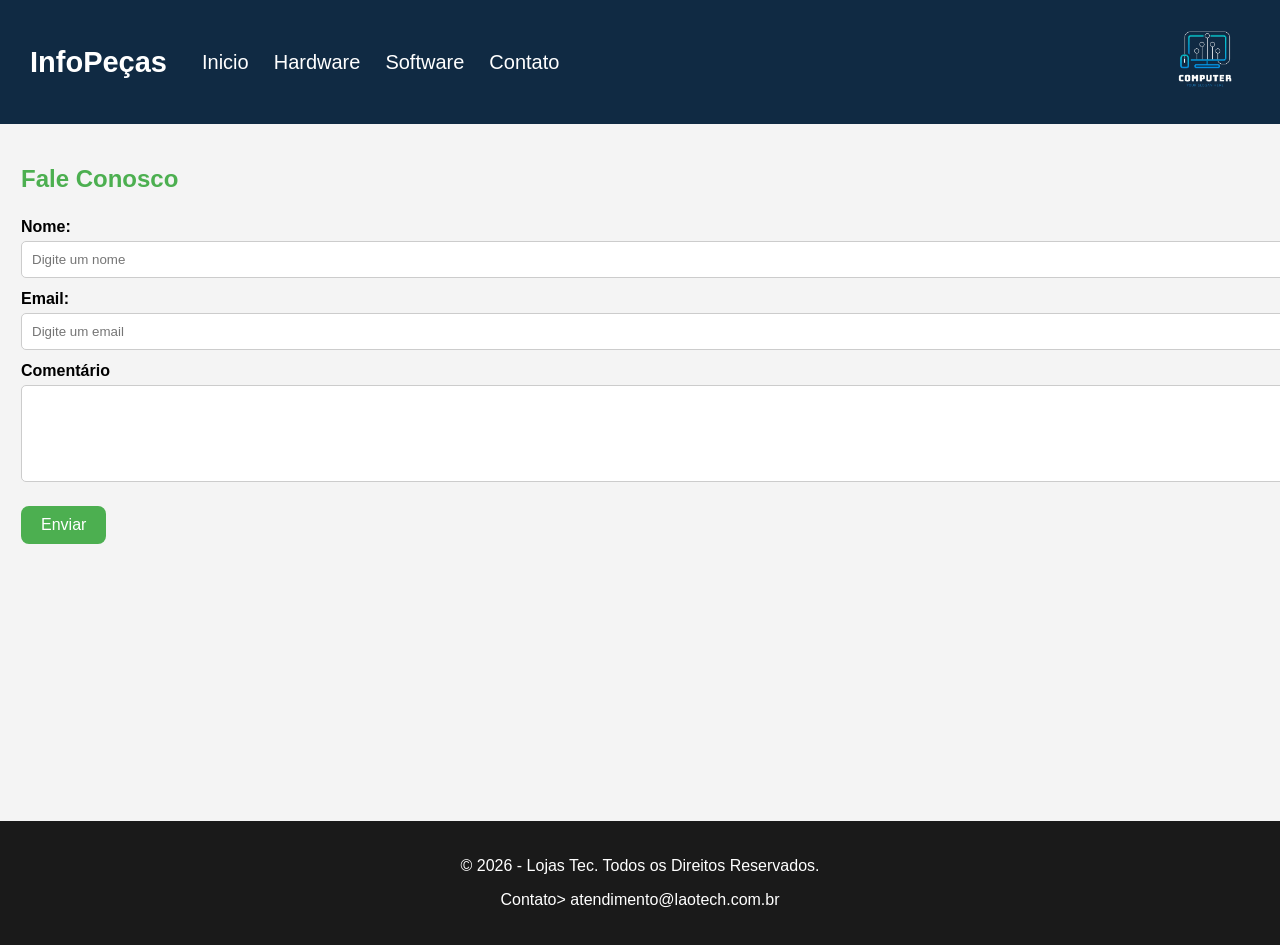
<file: contato.html>
<!DOCTYPE html>
<html lang="pt-BR">

<head>
    <meta charset="UTF-8">
    <meta name="viewport" content="width=device-width, initial-scale=1.0">
    <title>InfoPeças - sua loja na internet</title>
    <link rel="stylesheet" href="style.css">
    <link rel="stylesheet" href="styleForm.css">
</head>

<body>

    <header>
        <div class="conteudo-header">
            <div class="menu">
                <h1>InfoPeças</h1>
                <nav>
                    <a href="index.html">Inicio</a>
                    <a href="hardware.html">Hardware</a>
                    <a href="software.html">Software</a>
                    <a href="contato.html">Contato</a>
                </nav>
            </div>
            <div class="logo">
                <img src="imagem/Logo.png" alt="">
            </div>

        </div>
    </header>

    <main>
        <section>
            <h2>Fale Conosco</h2>
            <form action="">
                <label for="">Nome:</label>
                <input type="text" id="email" name="nome" required placeholder="Digite um nome">
                <label for="">Email:</label>
                <input type="text" id="email" name="email" required placeholder="Digite um email">
            <label for="comentario">Comentário</label>
            <textarea name="comentario" id="comentario" rows="5" required></textarea>
            <button type="submit">Enviar</button>

            </form>
        </section>


    </main>

    <footer class="rodape">
        <p>&copy; 2026 - Lojas Tec. Todos os Direitos Reservados.</p>
        <p>Contato> atendimento@laotech.com.br </p>

    </footer>

</body>

</html>
</file>
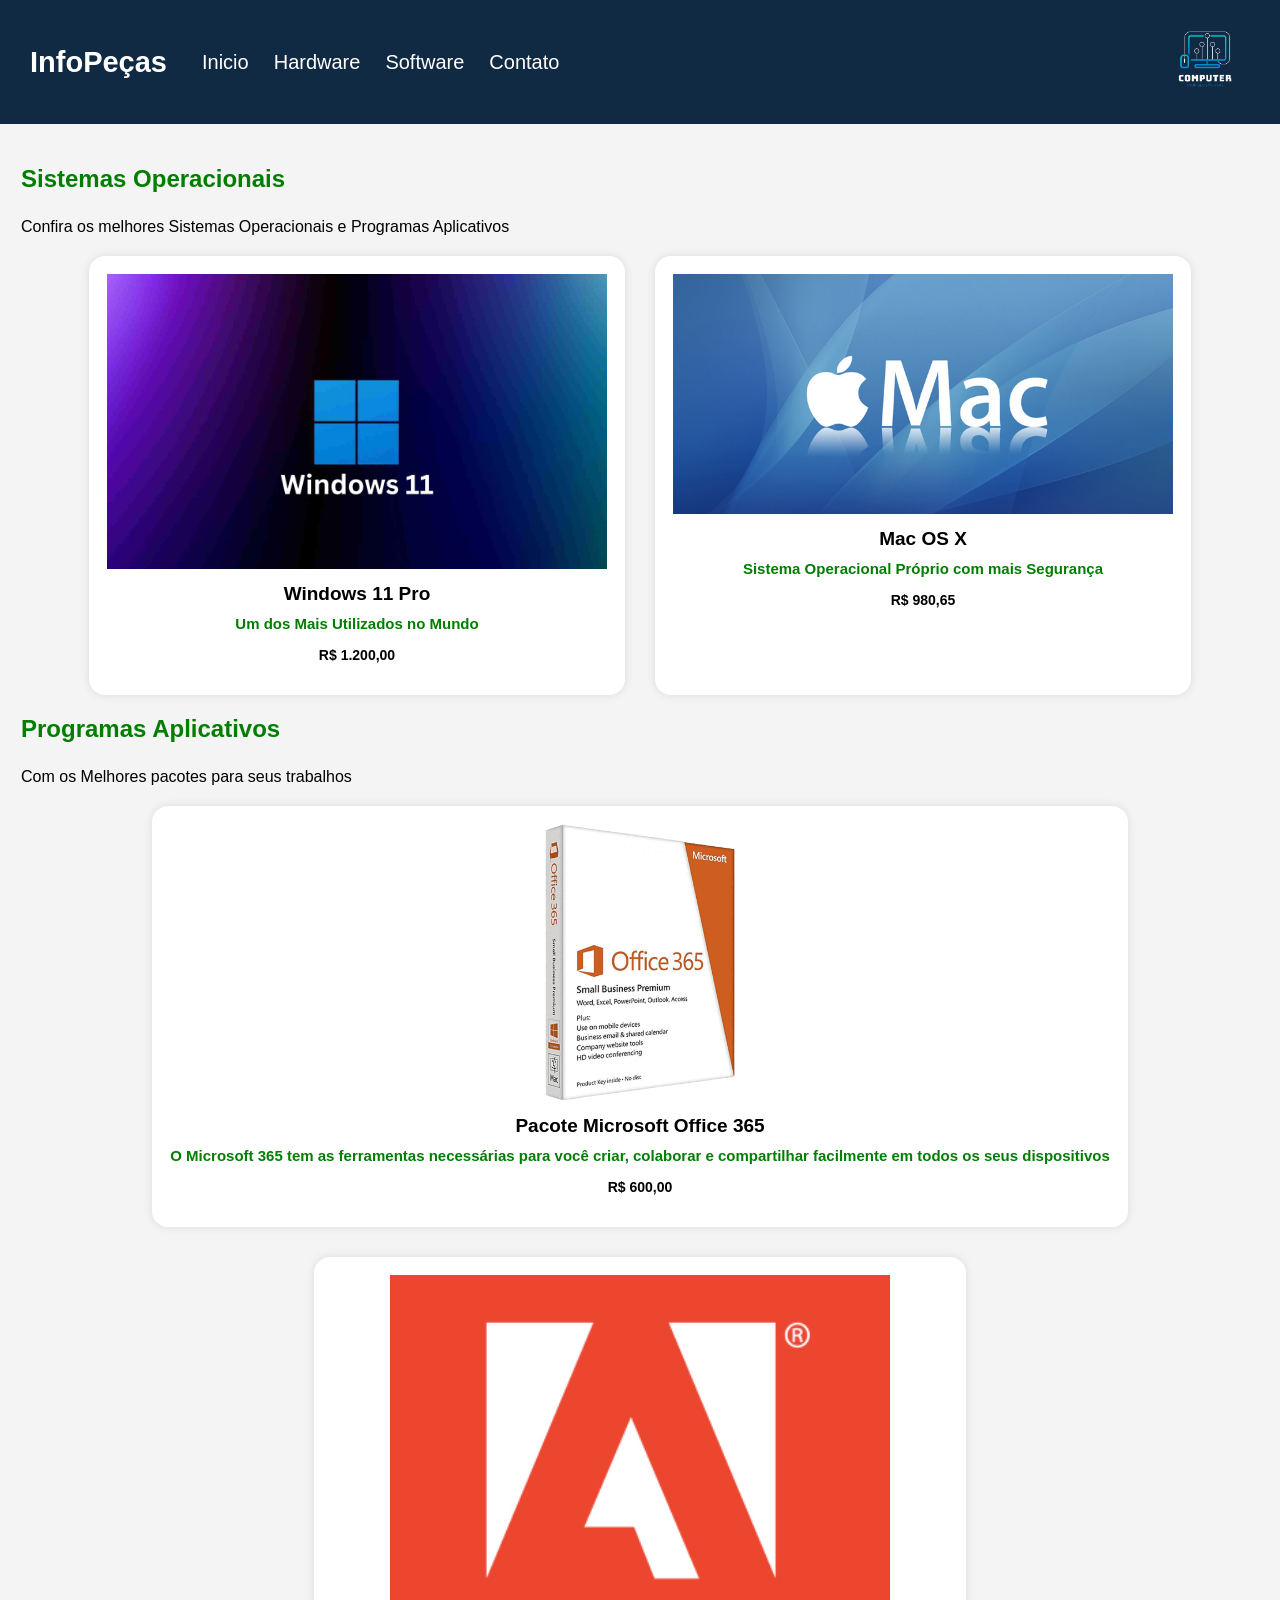
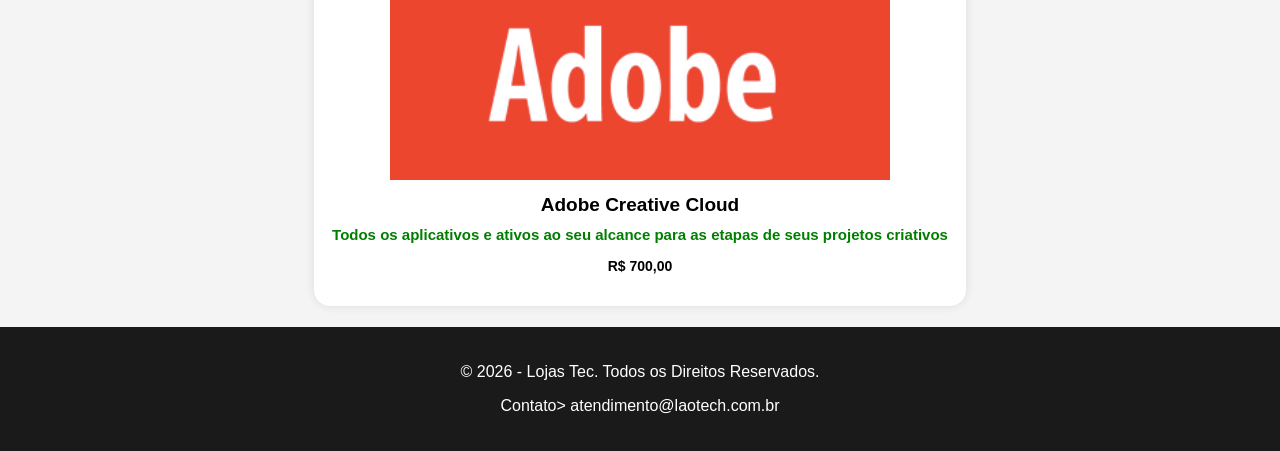
<file: software.html>
<!DOCTYPE html>
<html lang="pt-BR">

<head>
    <meta charset="UTF-8">
    <meta name="viewport" content="width=device-width, initial-scale=1.0">
    <title>InfoPeças - sua loja na internet</title>
    <link rel="stylesheet" href="style.css">
</head>

<body>

    <header>
        <div class="conteudo-header">
            <div class="menu">
                <h1>InfoPeças</h1>
                <nav>
                    <a href="index.html">Inicio</a>
                    <a href="hardware.html">Hardware</a>
                    <a href="software.html">Software</a>
                    <a href="contato.html">Contato</a>
                </nav>
            </div>
            <div class="logo">
                <img src="imagem/Logo.png" alt="">
            </div>

        </div>
    </header>

    <main>

        <section id="software">
            <h2>Sistemas Operacionais</h2>
            <p>Confira os melhores Sistemas Operacionais e  Programas Aplicativos</p>
            <div class="produtos">
                <div class="produto">
                    <img src="imagem/windows-11.jpeg" alt="">
                    <h4> Windows 11 Pro</h4>
                    <p>Um dos Mais Utilizados no Mundo</p>
                    <p id="preco">R$ 1.200,00</p>
                </div>
                <div class="produto">
                    <img src="imagem/MacOS-de-Apple.jpg" alt="">
                    <h4>Mac OS X </h4>
                    <p>Sistema  Operacional Próprio com mais Segurança</p>
                    <p id="preco">R$ 980,65</p>
                </div>
            </div>

        </section>

        <section id="software">
            <h2>Programas Aplicativos</h2>
            <p>Com os Melhores pacotes para seus trabalhos</p>
            <div class="produtos">
                <div class="produto">
                    <img src="imagem/pacote office (1).png" alt="">
                    <h4>Pacote Microsoft Office 365</h4>
                    <p>O Microsoft 365 tem as ferramentas necessárias para você criar, colaborar e compartilhar facilmente em todos os seus dispositivos </p>
                    <p id="preco"> R$ 600,00</p>
                </div>
                <div class="produto">
                    <img src="imagem/adobe.png" alt="" >
                    <h4>Adobe Creative Cloud</h4>
                    <p>Todos os aplicativos e ativos ao seu alcance para as etapas de seus projetos criativos</p>
                    <p id="preco">R$ 700,00</p>
                </div>
            </div>




        </section>

    </main>

    <footer class="rodape">
        <p>&copy; 2026 - Lojas Tec. Todos os Direitos Reservados.</p>
        <p>Contato> atendimento@laotech.com.br </p>

    </footer>

</body>

</html>
</file>
<file: style.css>
body {
    margin: 0;
    font-family: Arial, Helvetica, sans-serif;
    background-color: #f4f4f4;
}

/* cabeçalho */
header {
    background-color: #102a43;
    color: white;
    padding: 15px 30px;
}

.conteudo-header {
    display: flex;
    justify-content: space-between;
    align-items: center;
}

.menu {
    display: flex;
    align-items: center;
    gap: 35px;
}

h1 {
    margin: 0;
    font-size: 29px;
}

nav {
    display: flex;
    gap: 25px;
}

nav a {
    color: white;
    text-decoration: none;
    font-size: 20px;
}

.logo img {
    width: 90px;
    height: 90px;
    object-fit: contain;
}

nav a:hover {
    color: rgb(22, 126, 126);
}

main {
    padding: 21px;

}

section h2 {
    color: #007e00;
    border-color: 2px solid #4caf50;
    padding-bottom: 5px;
}

.produtos {
    display: flex;
    flex-wrap: wrap;
    gap: 30px;
    margin-top: 20px;
    justify-content: center;
    text-align: center;

}

.produto {
    background-color: white;
    padding: 18px;
    border-radius: 16px;
    box-shadow: 0 0 10px rgba(0, 0, 0, 0.1);
}
.produto img{
    width: 500px;
}
.produto h4{
    margin: 10px 0 6px;
    font-size: 19px;
    
}
.produto p{
    font-weight: bold;
    font-size: 15px;
    margin-top: 10px;
    color: #007e00;
}
#preco{
    font-size: 14px;
    color: black;
    font-weight: bold;
}
.rodape{
    background-color: #1a1a1a;
    color: white;
    text-align: center;
    padding: 20px;

}
@media(max-width: 600px){
    header{
        padding: 20px;
    }
nav a{
    display: inline-block;
    margin: 8px;
}
main{
    padding: 15px;

}
.produto{
    width: 100%;
    max-width: 320px;
}
.produto img{
    height: 170px;
    width: 100%;
    display: block;
    border-radius: 5px;
}
}
</file>
<file: styleForm.css>
section h2 {
    color: #4caf50;
    margin-bottom: 20px;
    align-items: center;
}

label {
    display: block;
    margin-top: 12px;
    font-weight: bold;
}

input,
textarea {
    width: 1000%;
    padding: 10px;
    margin-top: 5px;
    border-radius: 5px;
    border: 1px solid #ccc;
}
button{
    margin-top: 20px;
    background-color: #4caf50;
    color: white;
    border: none;
    padding: 10px 20px;
    font-size: 16px;
    cursor: pointer;
    border-radius: 8px;
}
button:hover{
    background-color: #4caf49;

} footer{
    margin-top: 20%;
}
</file>
